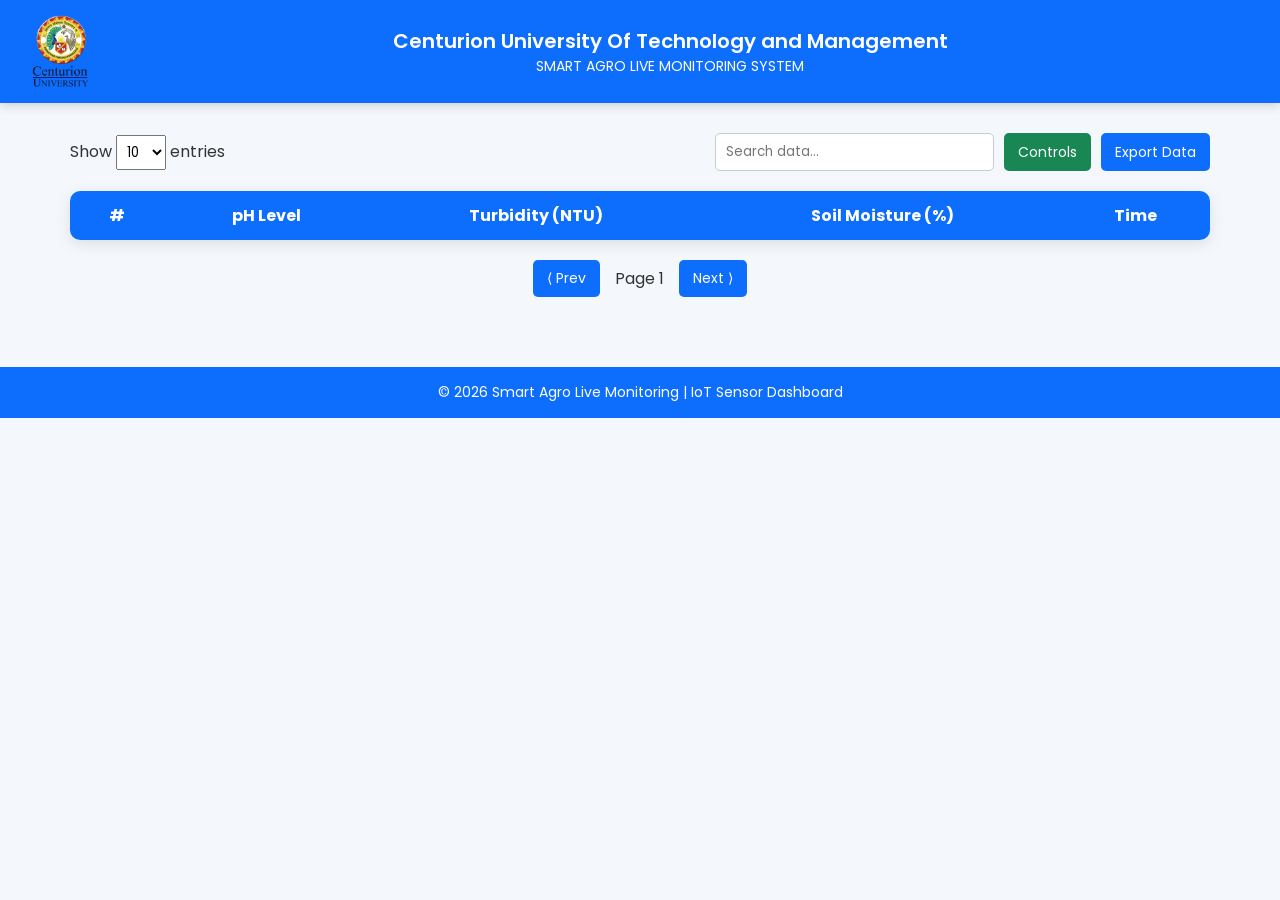
<file: templates/index.html>
<!doctype html>
<html lang="en">

<head>
  <meta charset="utf-8">

  <title>Smart Agro Live Monitoring System</title>

  <meta name="description"
    content="IoT based monitoring system for water quality and soil conditions including pH, turbidity and soil moisture sensors.">

  <meta name="keywords"
    content="Water Monitoring, Soil Monitoring, pH Sensor, Turbidity Sensor, Soil Moisture Sensor, IoT Monitoring">

  <meta name="robots" content="index, follow">

  <meta name="viewport" content="width=device-width, initial-scale=1">

  <!-- Google Font -->
  <link href="https://fonts.googleapis.com/css2?family=Poppins:wght@400;600&display=swap" rel="stylesheet">

  <!-- CSS -->
  <link rel="stylesheet" href="style.css">

</head>

<body>

  <!-- HEADER -->

  <header>

    <img src="cutm logo.png" class="logo" alt="CUTM Logo">

    <div class="titles">
      <h1>Centurion University Of Technology and Management</h1>
      <h2>SMART AGRO LIVE MONITORING SYSTEM</h2>
    </div>

  </header>



  <!-- MAIN DASHBOARD -->

  <main class="container">


    <!-- CONTROLS -->

    <section class="controls">

      <div class="left-controls">
        <label>Show
          <select id="pageSize">
            <option value="10">10</option>
            <option value="25">25</option>
            <option value="50">50</option>
          </select>
          entries
        </label>
      </div>

      <div class="right-controls">

        <input type="text" id="searchBox" placeholder="Search data...">

        <button id="viewDataBtn">Controls</button>

        <button id="exportBtn">Export Data</button>

      </div>

    </section>



    <!-- DATA TABLE -->

    <div class="table-wrapper">

      <table id="dataTable">

        <thead>

          <tr>
            <th>#</th>
            <th>pH Level</th>
            <th>Turbidity (NTU)</th>
            <th>Soil Moisture (%)</th>
            <th>Time</th>
          </tr>

        </thead>

        <tbody>

          <!-- Sensor data will load here dynamically -->

        </tbody>

      </table>

    </div>



    <!-- PAGINATION -->

    <div class="pagination">

      <button id="prevBtn">⟨ Prev</button>

      <span id="pageInfo">Page 1</span>

      <button id="nextBtn">Next ⟩</button>

    </div>


  </main>



  <!-- FOOTER -->

  <footer>

    <p>© 2026 Smart Agro Live Monitoring | IoT Sensor Dashboard</p>

  </footer>



  <!-- JAVASCRIPT -->

  <script src="script.js"></script>

</body>

</html>
</file>
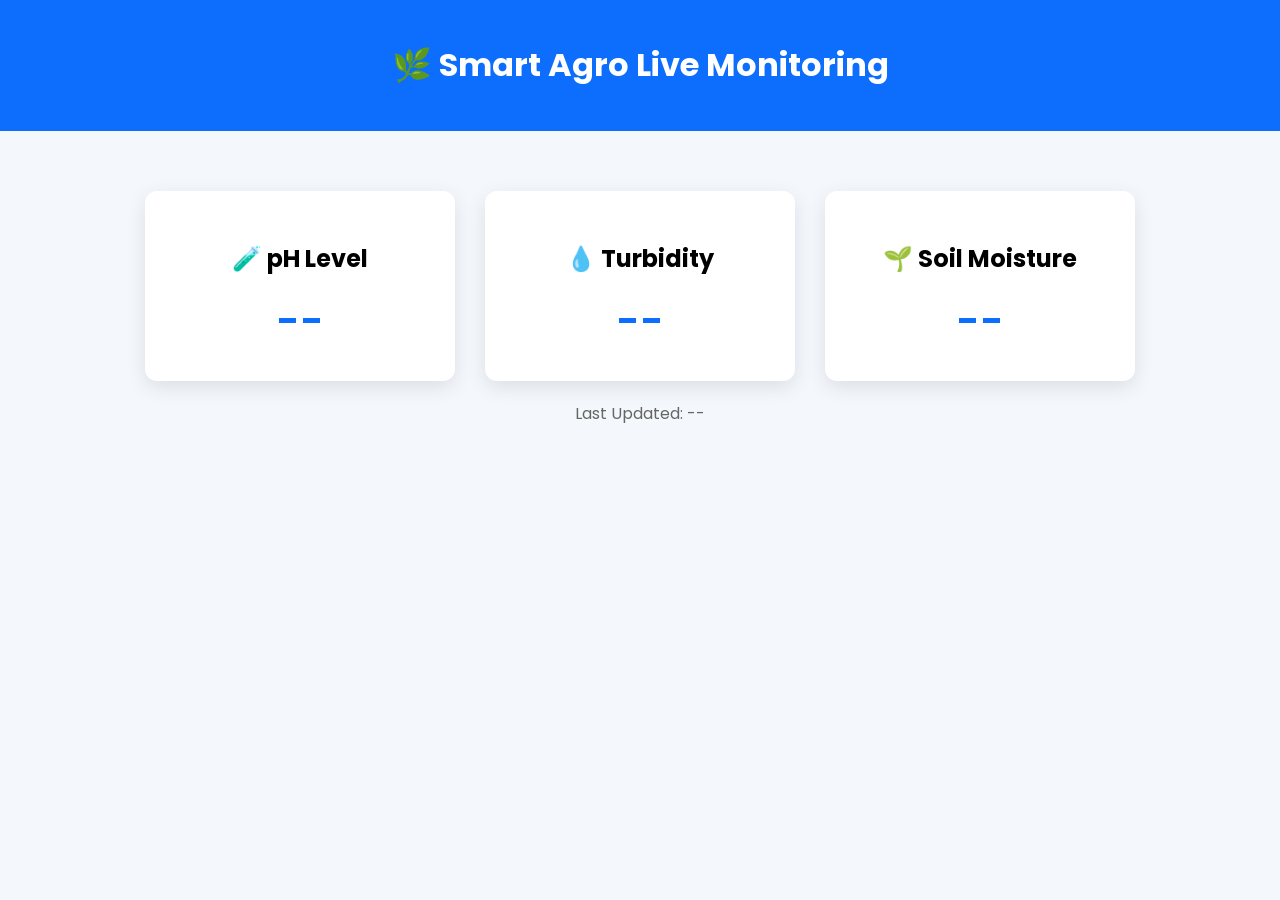
<file: viewdata.html>
<!doctype html>
<html lang="en">

<head>
<meta charset="utf-8">
<title>Smart Agro Live Monitoring</title>
<meta name="viewport" content="width=device-width, initial-scale=1">

<link href="https://fonts.googleapis.com/css2?family=Poppins:wght@400;600&display=swap" rel="stylesheet">

<style>

body{
font-family:Poppins;
background:#f4f7fb;
margin:0;
text-align:center;
}

header{
background:#0d6efd;
color:white;
padding:20px;
}

.container{
display:flex;
justify-content:center;
gap:30px;
margin-top:60px;
flex-wrap:wrap;
}

.card{
background:white;
padding:30px;
width:250px;
border-radius:12px;
box-shadow:0 6px 20px rgba(0,0,0,0.1);
}

.card h2{
margin-bottom:15px;
}

.value{
font-size:40px;
font-weight:600;
color:#0d6efd;
}

.timestamp{
margin-top:20px;
color:#666;
}

</style>

</head>

<body>

<header>
<h1>🌿 Smart Agro Live Monitoring</h1>
</header>

<main class="container">

<div class="card">
<h2>🧪 pH Level</h2>
<div class="value" id="ph">--</div>
</div>

<div class="card">
<h2>💧 Turbidity</h2>
<div class="value" id="turbidity">--</div>
</div>

<div class="card">
<h2>🌱 Soil Moisture</h2>
<div class="value" id="soil">--</div>
</div>

</main>

<p class="timestamp">
Last Updated: <span id="time">--</span>
</p>

<script>

const API_ROOT =
window.location.hostname === "localhost"
? "http://localhost:8080/sensors"
: "https://polyhouse-qqiy.onrender.com/sensors";

async function loadData(){

const res = await fetch(`${API_ROOT}/latest`);
if(!res.ok) return;

const d = await res.json();

document.getElementById("ph").textContent = d.ph ?? "--";
document.getElementById("turbidity").textContent = d.turbidity ?? "--";
document.getElementById("soil").textContent = d.soil_moisture ?? "--";
document.getElementById("time").textContent = d.timestamp ?? "--";

}

loadData();
setInterval(loadData,5000);

</script>

</body>
</html>
</file>
<file: templates/style.css>
*{
  margin:0;
  padding:0;
  box-sizing:border-box;
  font-family:'Poppins',sans-serif;
}

body{
  background:#f4f7fb;
  color:#333;
}

/* HEADER */

header{
  display:flex;
  align-items:center;
  justify-content:space-between;
  background:#0d6efd;
  color:white;
  padding:15px 30px;
  box-shadow:0 3px 10px rgba(0,0,0,0.15);
}

.logo{
  width:60px;
}

.titles{
  text-align:center;
  flex:1;
}

.titles h1{
  font-size:20px;
  font-weight:600;
}

.titles h2{
  font-size:14px;
  font-weight:400;
}

/* PROFILE MENU */

.profile-menu{
  position:relative;
}

.profile-icon{
  font-size:22px;
  cursor:pointer;
}

.profile-dropdown{
  position:absolute;
  right:0;
  top:40px;
  background:white;
  border-radius:6px;
  box-shadow:0 5px 15px rgba(0,0,0,0.2);
  display:none;
}

.profile-dropdown button{
  border:none;
  background:none;
  padding:10px 20px;
  cursor:pointer;
  width:100%;
}

.profile-dropdown button:hover{
  background:#f1f1f1;
}

/* MAIN CONTAINER */

.container{
  padding:30px;
  max-width:1200px;
  margin:auto;
}

/* CONTROL BAR */

.controls{
  display:flex;
  justify-content:space-between;
  align-items:center;
  margin-bottom:20px;
  flex-wrap:wrap;
  gap:10px;
}

.left-controls select{
  padding:6px;
}

.right-controls{
  display:flex;
  gap:10px;
  flex-wrap:wrap;
}

.right-controls input{
  padding:8px 10px;
  border:1px solid #ccc;
  border-radius:5px;
}

button{
  padding:8px 14px;
  border:none;
  border-radius:5px;
  cursor:pointer;
  font-size:14px;
}

/* BUTTON COLORS */

#viewDataBtn{
  background:#198754;
  color:white;
}

#exportBtn{
  background:#0d6efd;
  color:white;
}

button:hover{
  opacity:0.9;
}

/* TABLE */

.table-wrapper{
  background:white;
  border-radius:10px;
  box-shadow:0 4px 15px rgba(0,0,0,0.1);
  overflow:hidden;
}

table{
  width:100%;
  border-collapse:collapse;
}

thead{
  background:#0d6efd;
  color:white;
}

th,td{
  padding:12px 15px;
  text-align:center;
}

tbody tr{
  border-bottom:1px solid #eee;
}

tbody tr:hover{
  background:#f1f7ff;
}

/* PAGINATION */

.pagination{
  display:flex;
  justify-content:center;
  align-items:center;
  margin-top:20px;
  gap:15px;
}

.pagination button{
  background:#0d6efd;
  color:white;
}

/* FOOTER */

footer{
  text-align:center;
  padding:15px;
  margin-top:40px;
  background:#0d6efd;
  color:white;
  font-size:14px;
}

/* RESPONSIVE */

@media(max-width:768px){

  header{
    flex-direction:column;
    gap:10px;
    text-align:center;
  }

  .controls{
    flex-direction:column;
    align-items:flex-start;
  }

  .right-controls{
    width:100%;
  }

  table{
    font-size:14px;
  }

}
</file>
